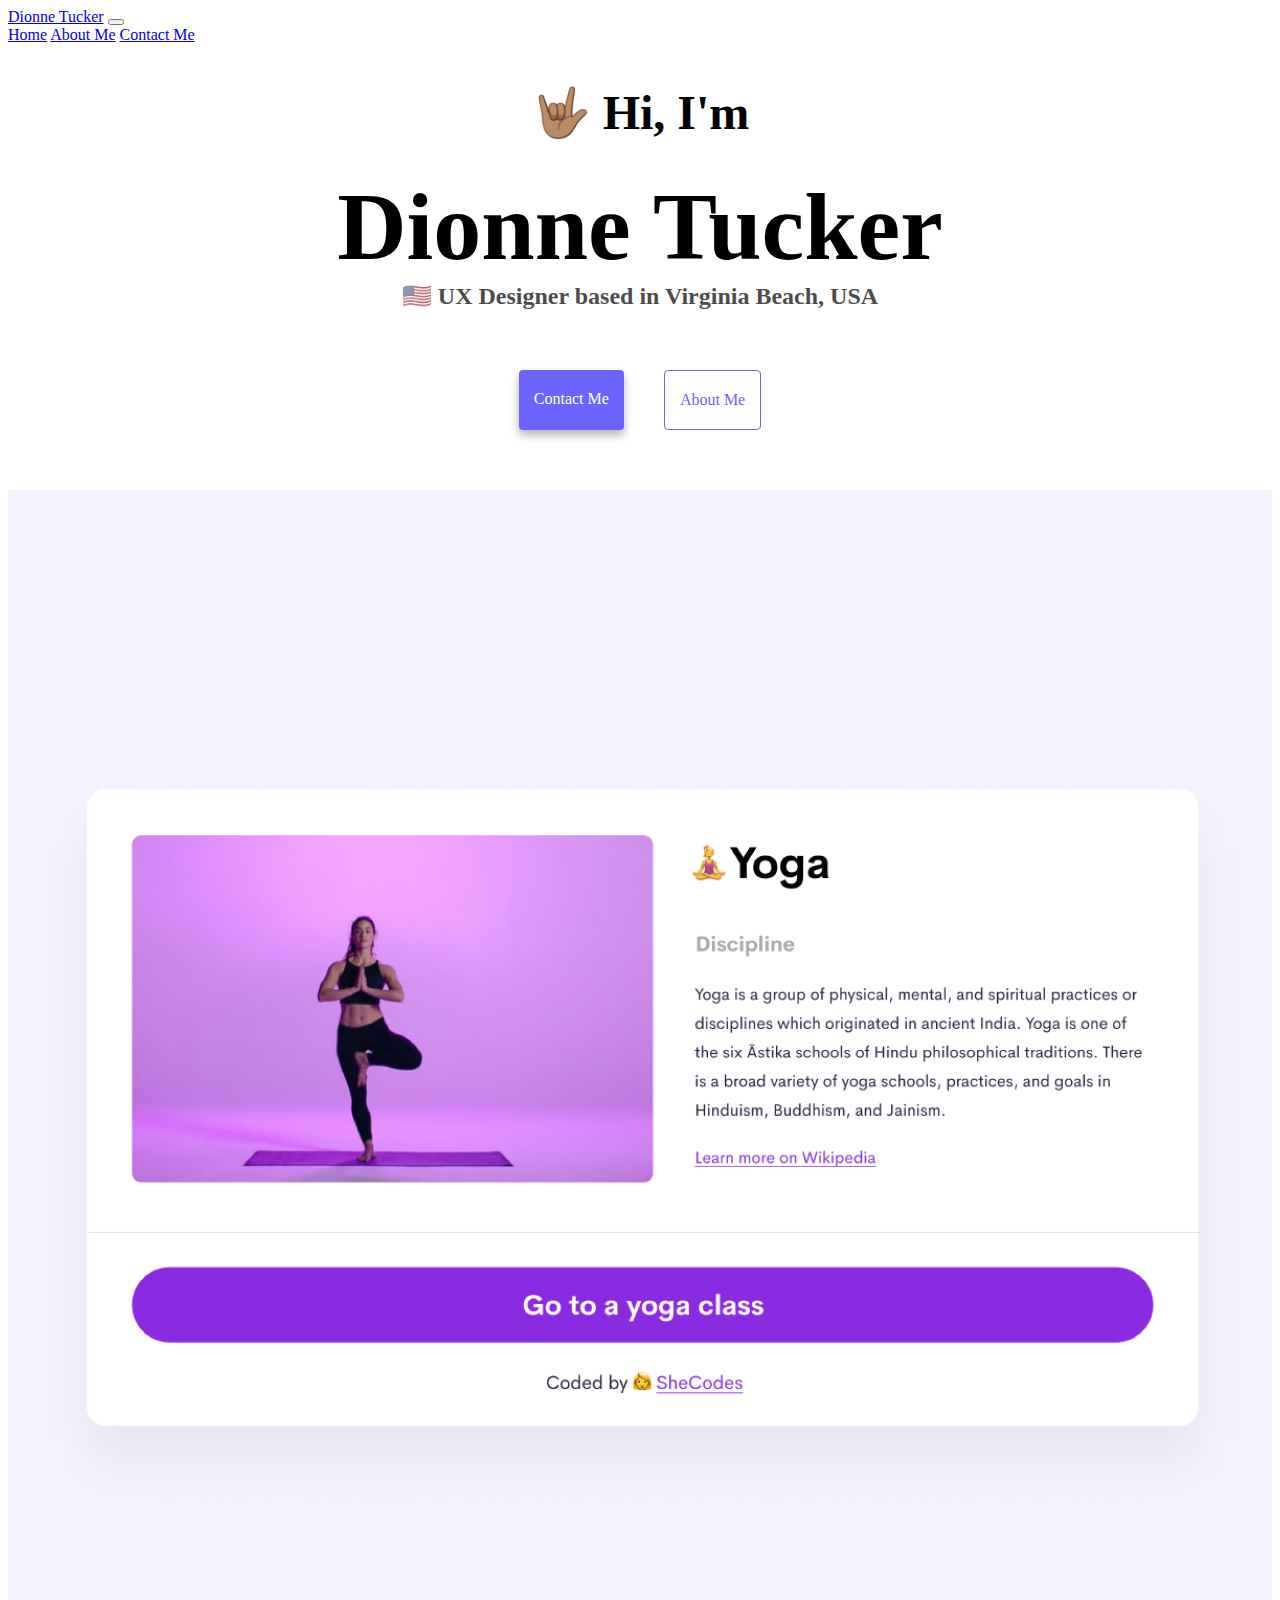
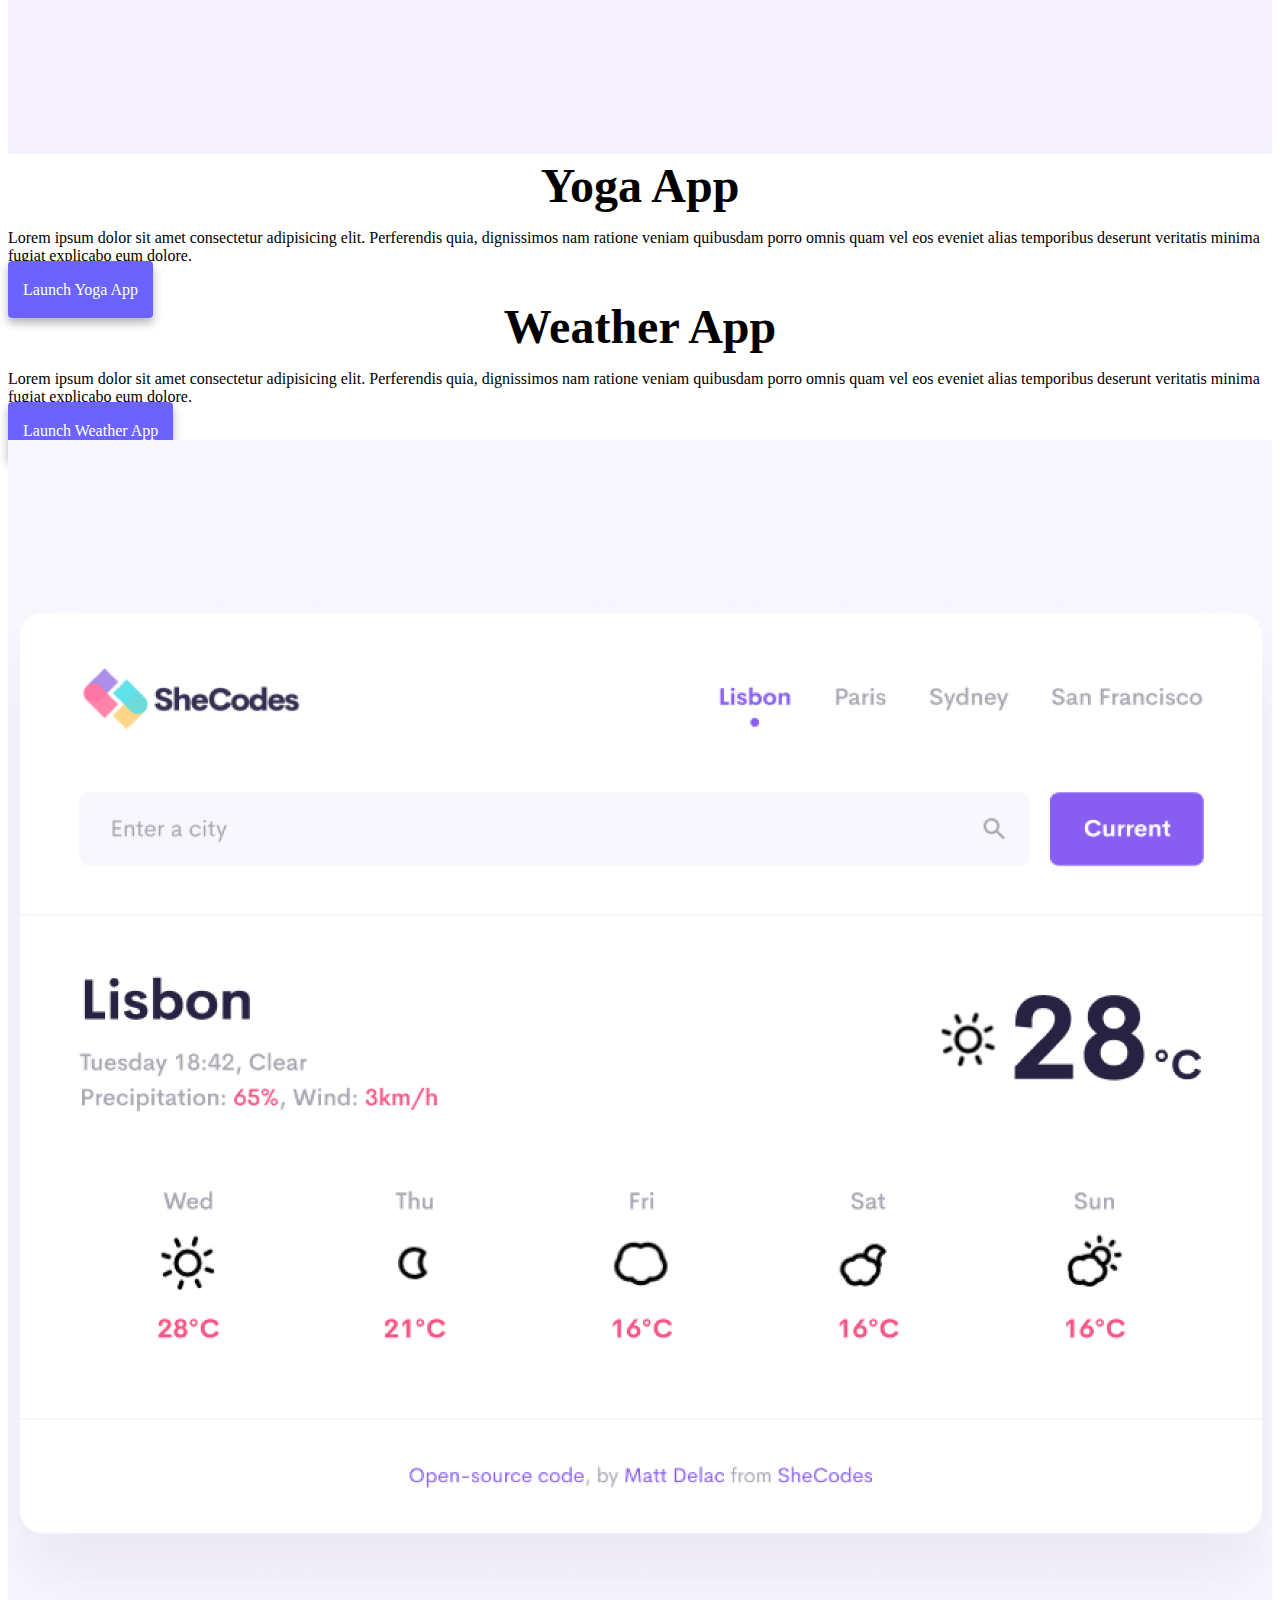
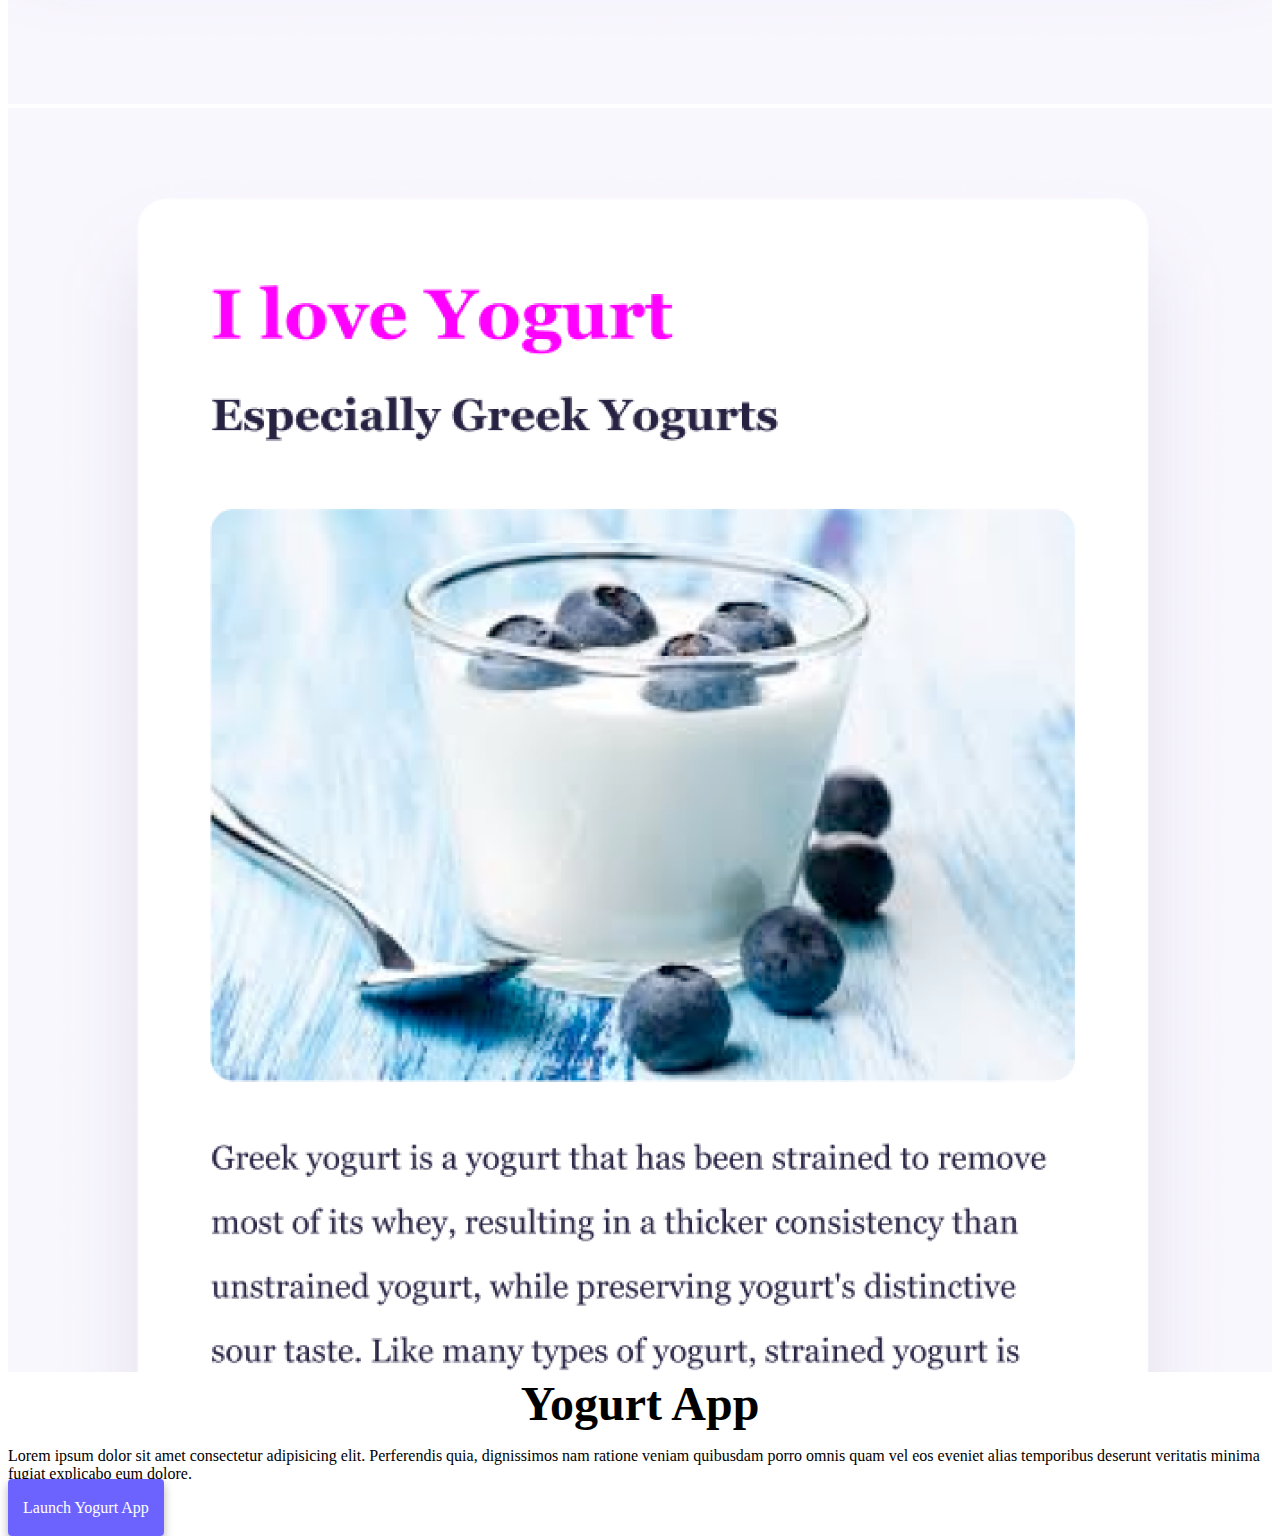
<file: index.html>
<!DOCTYPE html>
<html lang="en">
  <head>
    <meta charset="UTF-8" />
    <meta http-equiv="X-UA-Compatible" content="IE=edge" />
    <meta name="viewport" content="width=device-width, initial-scale=1.0" />
    <meta name="description" content="Dionne Tucker's Portfolio" />
    <title>Dionne Tucker - Responsive Site</title>
    <!-- CSS only -->
    <link
      href="https://cdn.jsdelivr.net/npm/bootstrap@5.2.0-beta1/dist/css/bootstrap.min.css"
      rel="stylesheet"
      integrity="sha384-0evHe/X+R7YkIZDRvuzKMRqM+OrBnVFBL6DOitfPri4tjfHxaWutUpFmBp4vmVor"
      crossorigin="anonymous"
    />
    <link rel="stylesheet" href="style.css" />
  </head>
  <body>
    <!-- Navbar -->
    <nav class="navbar sticky-top navbar-expand-lg bg-light">
      <div class="container-fluid">
        <a class="navbar-brand ms-5" href="index.html">Dionne Tucker</a>
        <button
          class="navbar-toggler"
          type="button"
          data-bs-toggle="collapse"
          data-bs-target="#navbarNavAltMarkup"
          aria-controls="navbarNavAltMarkup"
          aria-expanded="false"
          aria-label="Toggle navigation"
        >
          <span class="navbar-toggler-icon"></span>
        </button>
        <div class="collapse navbar-collapse" id="navbarNavAltMarkup">
          <div class="navbar-nav">
            <a class="nav-link active" aria-current="page" href="index.html"
              >Home</a
            >
            <a class="nav-link" href="about.html">About Me</a>
            <a class="nav-link" href="about.html#contact">Contact Me</a>
          </div>
        </div>
      </div>
    </nav>
    <!-- Intro -->
    <div class="intro-container">
      <h2>🤟🏽 Hi, I'm</h2>
      <h1>Dionne Tucker</h1>
      <h3>🇺🇸 UX Designer based in Virginia Beach, USA</h3>
      <div class="navigation-links">
        <a title="Contact" href="about.html#contact" class="contact-link"
          >Contact me</a
        >
        <a title="About" href="about.html" class="about-link">About me</a>
      </div>
    </div>
    <!-- Grid Layout -->
    <div class="container">
      <div class="row">
        <div class="col-md-6">
          <img class="col-image" src="images/yoga.png" alt="yoga app" />
        </div>
        <div class="col-md-6">
          <h2 class="text-start">Yoga App</h2>
          <p class="mt-3">
            Lorem ipsum dolor sit amet consectetur adipisicing elit. Perferendis
            quia, dignissimos nam ratione veniam quibusdam porro omnis quam vel
            eos eveniet alias temporibus deserunt veritatis minima fugiat
            explicabo eum dolore.
          </p>
          <div class="mt-5">
            <a title="Yoga App" class="grid-link" href="#">Launch Yoga App</a>
          </div>
        </div>
      </div>
      <!-- 2nd row -->
      <div class="row mt-5">
        <div class="col-md-6 mb-5">
          <h2 class="text-start">Weather App</h2>
          <p class="mt-3">
            Lorem ipsum dolor sit amet consectetur adipisicing elit. Perferendis
            quia, dignissimos nam ratione veniam quibusdam porro omnis quam vel
            eos eveniet alias temporibus deserunt veritatis minima fugiat
            explicabo eum dolore.
          </p>
          <div class="mt-5">
            <a title="Weather App" class="grid-link" href="#"
              >Launch Weather App</a
            >
          </div>
        </div>
        <div class="col-md-6">
          <img class="col-image" src="images/weather.png" alt="weather app" />
        </div>
      </div>
      <!-- 3rd row -->
      <div class="row mt-5">
        <div class="col-md-6">
          <img class="col-image" src="images/yogurt.png" alt="yogurt app" />
        </div>
        <div class="col-md-6">
          <h2 class="text-start">Yogurt App</h2>
          <p class="mt-3">
            Lorem ipsum dolor sit amet consectetur adipisicing elit. Perferendis
            quia, dignissimos nam ratione veniam quibusdam porro omnis quam vel
            eos eveniet alias temporibus deserunt veritatis minima fugiat
            explicabo eum dolore.
          </p>
          <div class="mt-5">
            <a title="Yogurt App" class="grid-link" href="#"
              >Launch Yogurt App</a
            >
          </div>
        </div>
      </div>
    </div>
    <!-- JavaScript Bundle with Popper -->
    <script
      src="https://cdn.jsdelivr.net/npm/bootstrap@5.2.0-beta1/dist/js/bootstrap.bundle.min.js"
      integrity="sha384-pprn3073KE6tl6bjs2QrFaJGz5/SUsLqktiwsUTF55Jfv3qYSDhgCecCxMW52nD2"
      crossorigin="anonymous"
    ></script>
  </body>
</html>
</file>
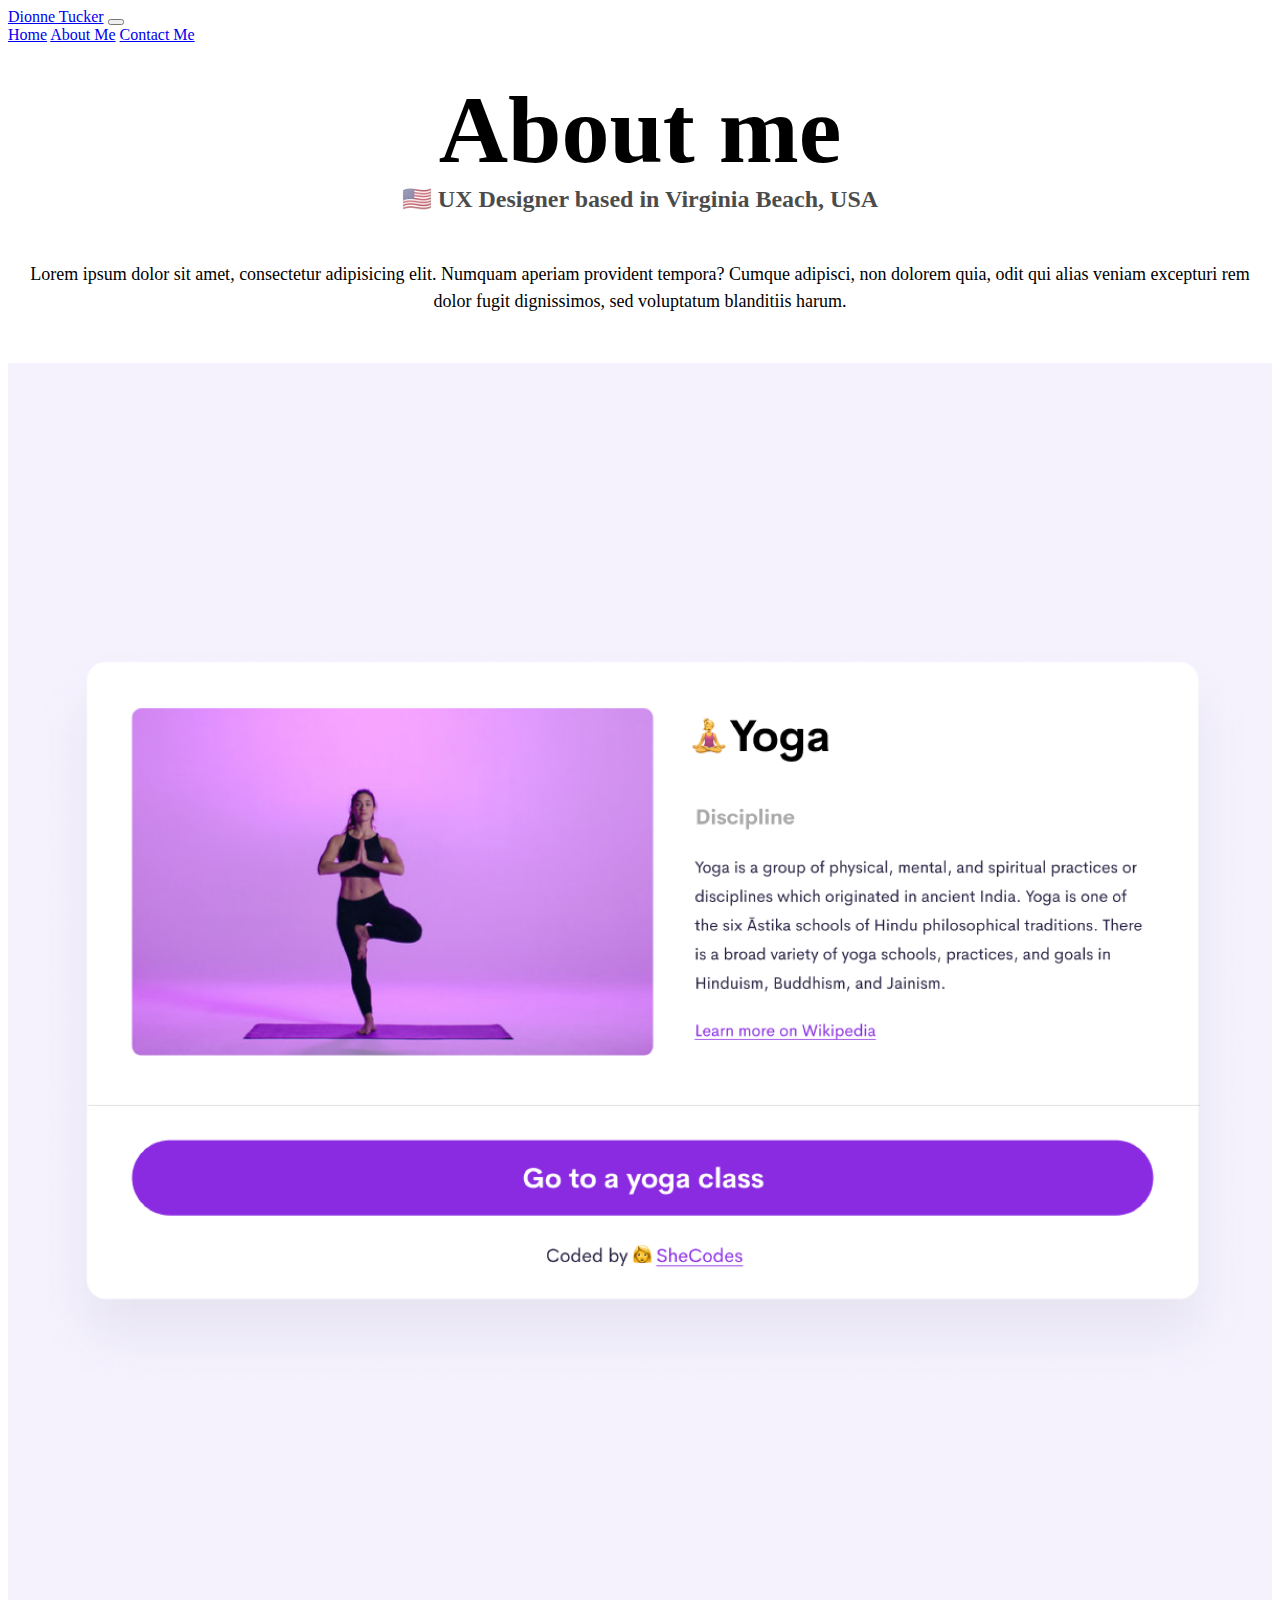
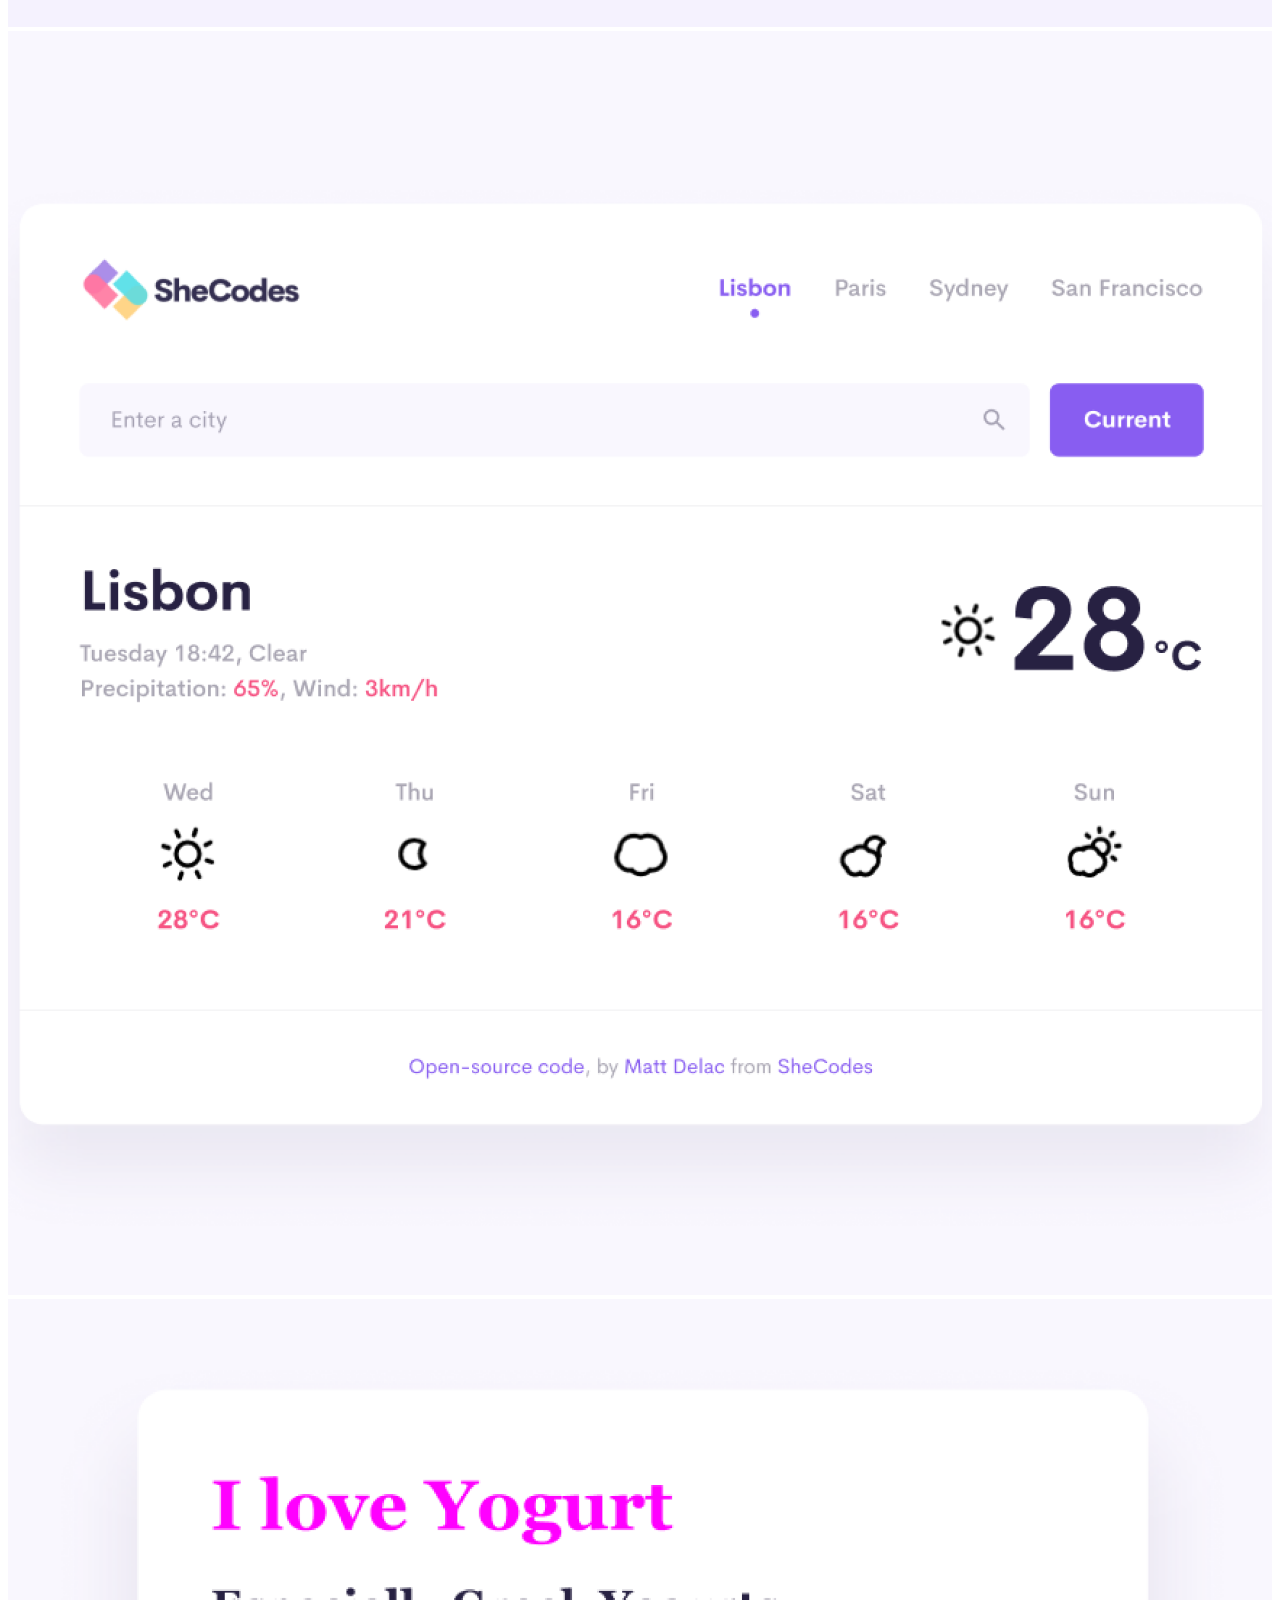
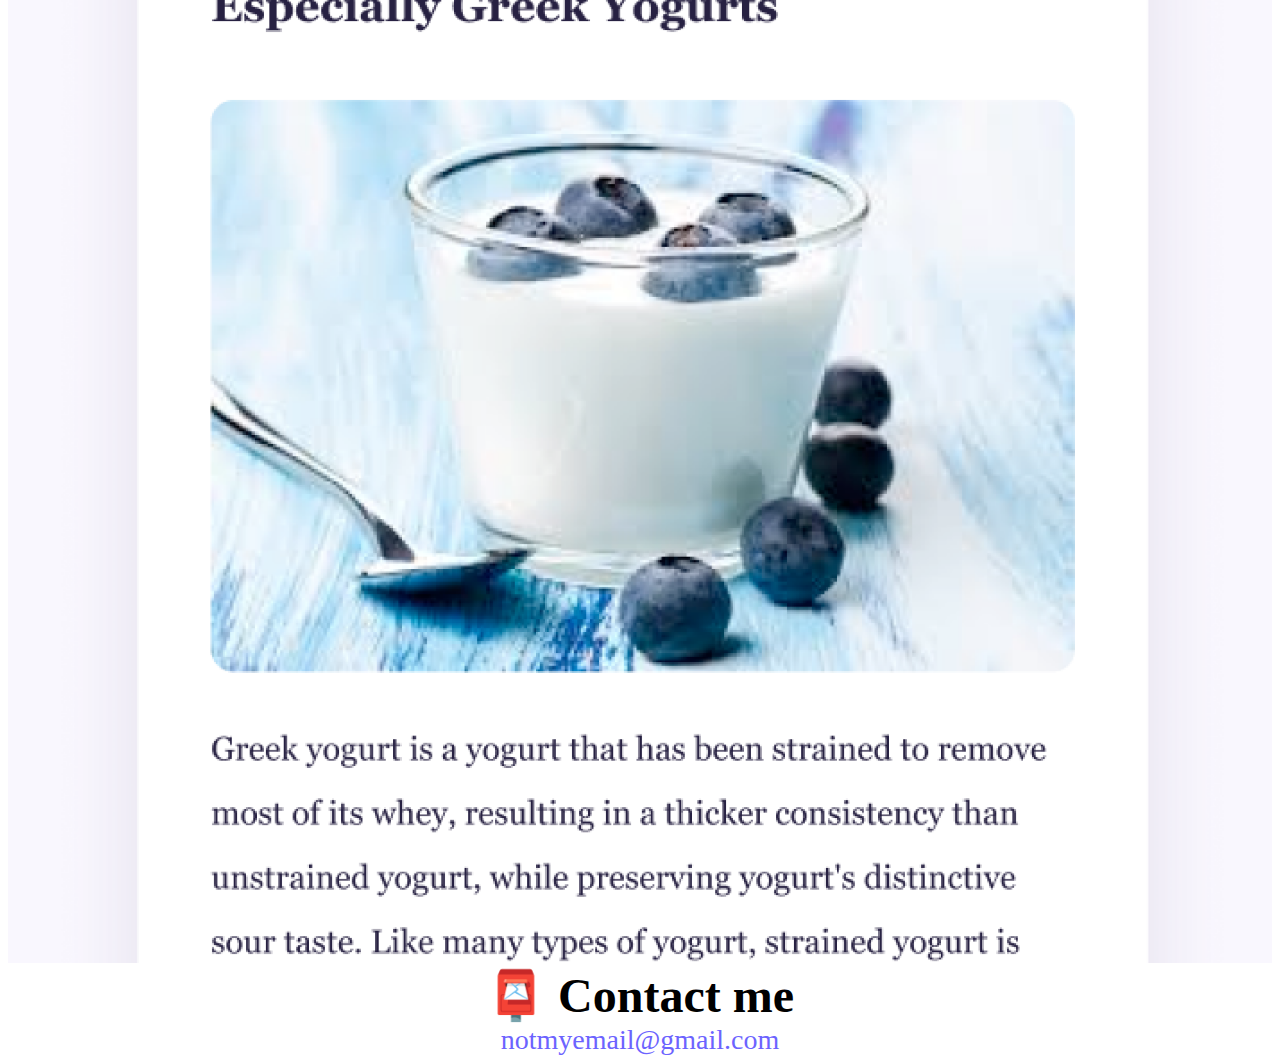
<file: about.html>
<!DOCTYPE html>
<html lang="en">
  <head>
    <meta charset="UTF-8" />
    <meta http-equiv="X-UA-Compatible" content="IE=edge" />
    <meta name="viewport" content="width=device-width, initial-scale=1.0" />
    <meta name="description" content="Know more about Dionne Tucker" />
    <!-- CSS only -->
    <link
      href="https://cdn.jsdelivr.net/npm/bootstrap@5.2.0-beta1/dist/css/bootstrap.min.css"
      rel="stylesheet"
      integrity="sha384-0evHe/X+R7YkIZDRvuzKMRqM+OrBnVFBL6DOitfPri4tjfHxaWutUpFmBp4vmVor"
      crossorigin="anonymous"
    />
    <link rel="stylesheet" href="style.css" />
    <title>About Dionne Tucker</title>
  </head>
  <body>
    <!-- Navbar -->
    <nav class="navbar sticky-top navbar-expand-lg bg-light">
      <div class="container-fluid">
        <a class="navbar-brand ms-5" href="index.html">Dionne Tucker</a>
        <button
          class="navbar-toggler"
          type="button"
          data-bs-toggle="collapse"
          data-bs-target="#navbarNavAltMarkup"
          aria-controls="navbarNavAltMarkup"
          aria-expanded="false"
          aria-label="Toggle navigation"
        >
          <span class="navbar-toggler-icon"></span>
        </button>
        <div class="collapse navbar-collapse" id="navbarNavAltMarkup">
          <div class="navbar-nav">
            <a class="nav-link" href="index.html">Home</a>
            <a class="nav-link active" aria-current="page" href="about.html"
              >About Me</a
            >
            <a class="nav-link" href="about.html#contact">Contact Me</a>
          </div>
        </div>
      </div>
    </nav>
    <!-- Intro -->
    <h1>About me</h1>
    <h3>🇺🇸 UX Designer based in Virginia Beach, USA</h3>
    <div class="about-paragraphs">
      <p>
        Lorem ipsum dolor sit amet, consectetur adipisicing elit. Numquam
        aperiam provident tempora? Cumque adipisci, non dolorem quia, odit qui
        alias veniam excepturi rem dolor fugit dignissimos, sed voluptatum
        blanditiis harum.
      </p>
    </div>
    <!-- Grid Layout -->
    <div class="container">
      <div class="row">
        <div class="col-md-4">
          <img
            class="about-img border border-white border-5 rounded shadow"
            src="images/yoga.png"
            alt="yoga app"
          />
        </div>
        <div class="col-md-4">
          <img
            class="about-img border border-white border-5 rounded shadow"
            src="images/weather.png"
            alt="weather app"
          />
        </div>
        <div class="col-md-4">
          <img
            class="about-img border border-white border-5 rounded shadow"
            src="images/yogurt.png"
            alt="yogurt app"
          />
        </div>
      </div>
    </div>
    <!-- Contact info -->
    <div class="mt-5" id="contact">
      <h2>📮 Contact me</h2>
      <a href="mailto:notmyemail@gmail.com" class="email-link">
        notmyemail@gmail.com
      </a>
    </div>
    <!-- JavaScript Bundle with Popper -->
    <script
      src="https://cdn.jsdelivr.net/npm/bootstrap@5.2.0-beta1/dist/js/bootstrap.bundle.min.js"
      integrity="sha384-pprn3073KE6tl6bjs2QrFaJGz5/SUsLqktiwsUTF55Jfv3qYSDhgCecCxMW52nD2"
      crossorigin="anonymous"
    ></script>
  </body>
</html>
</file>
<file: style.css>
:root {
  --primary-color: #6c63ff;
  --secondary-color: #f5f2fe;
  --box-shadow: 0 5px 10px rgba(0, 0, 0, 0.3);
}

.intro-container {
  max-width: 800px;
  margin: 40px auto;
}

h1,
h2,
h3 {
  text-align: center;
  margin: 0;
}

h1 {
  font-size: 96px;
  margin-top: 30px;
}

h2 {
  font-size: 48px;
}

h3 {
  font-size: 24px;
  opacity: 0.7;
}

.navigation-links {
  display: flex;
  margin-top: 40px;
  justify-content: center;
}

.navigation-links a {
  margin: 20px;
  border-radius: 4px;
  padding: 20px 15px;
  text-decoration: none;
  text-transform: capitalize;
}

.contact-link {
  background: var(--primary-color);
  box-shadow: var(--box-shadow);
  color: white;
}

.about-link {
  color: var(--primary-color);
  border: 1px solid var(--primary-color);
}

.about-paragraphs {
  display: flex;
  margin: 30px 0;
}

.about-paragraphs p {
  padding: 0 20px;
  border-radius: 4px;
  font-size: 18px;
  line-height: 1.5;
  text-align: center;
}

.email-link {
  display: flex;
  justify-content: center;
  color: var(--primary-color);
  font-size: 28px;
  text-decoration: none;
}

.email-link:hover {
  text-decoration: underline;
}

.col-image {
  width: 100%;
  height: auto;
}

.col-6 h2 {
  text-align: left;
}

.grid-link {
  background: var(--primary-color);
  box-shadow: var(--box-shadow);
  color: white;
  border-radius: 4px;
  padding: 20px 15px;
  text-decoration: none;
}

.about-img {
  width: 100%;
  height: auto;
}
</file>
